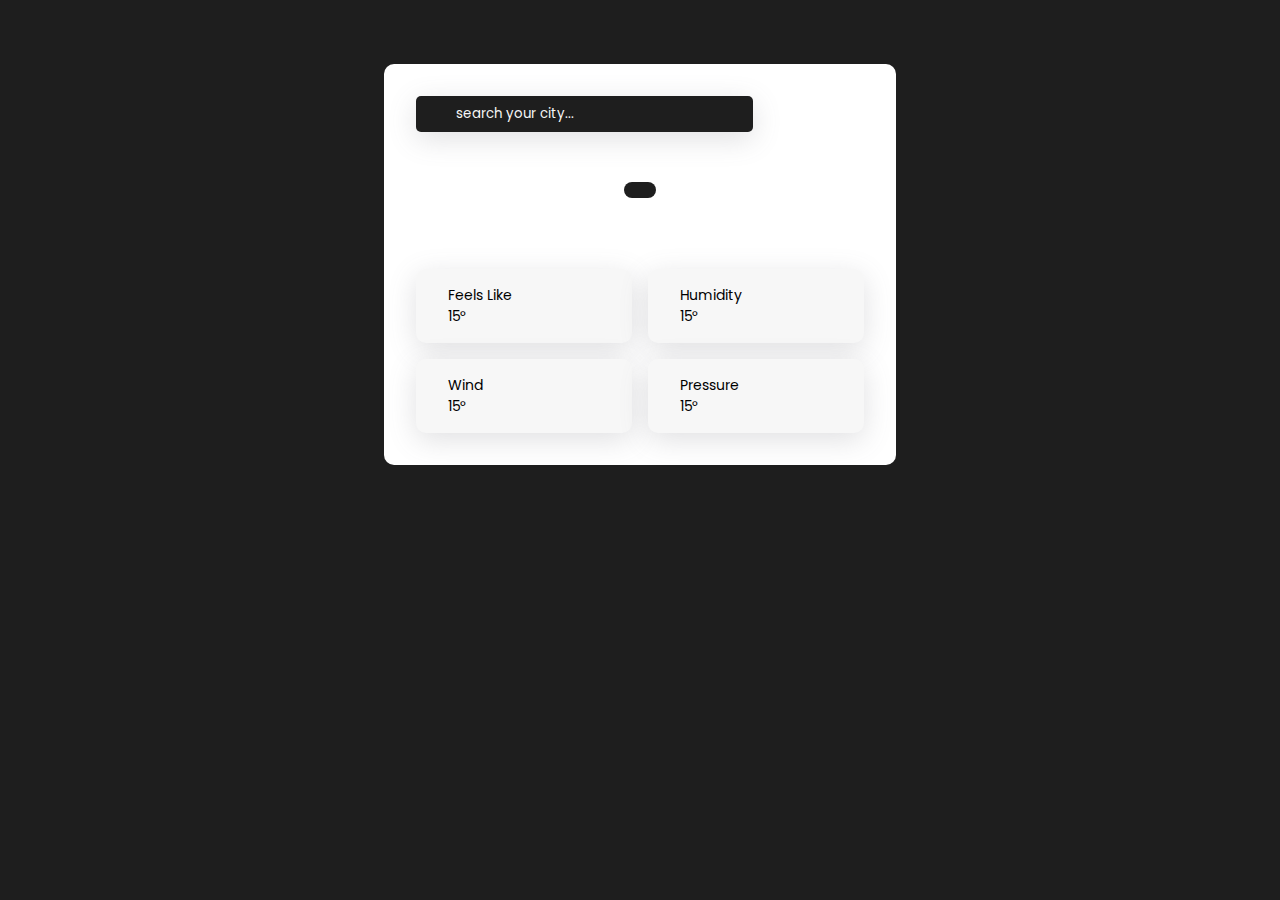
<file: Enhanced-WEATHER-APP/index.html>
<!DOCTYPE html>
<html lang="en">
  <head>
    <meta charset="UTF-8" />
    <meta name="viewport" content="width=device-width, initial-scale=1.0" />
    <link
      rel="stylesheet"
      href="https://cdnjs.cloudflare.com/ajax/libs/font-awesome/6.5.1/css/all.min.css"
      integrity="sha512-DTOQO9RWCH3ppGqcWaEA1BIZOC6xxalwEsw9c2QQeAIftl+Vegovlnee1c9QX4TctnWMn13TZye+giMm8e2LwA=="
      crossorigin="anonymous"
      referrerpolicy="no-referrer"
    />
    <title>Weather App</title>
    <link rel="stylesheet" href="style.css" />
  </head>
  <body>
    <section class="container">
      <!-- input field search  -->
      <div class="weather_header">
        <form class="weather_search">
          <i class="fa-solid fa-magnifying-glass"></i>
          <input
            type="text"
            class="city_name"
            placeholder="search your city..."
          />
        </form>
      </div>
      <!-- weather main data -->
      <div class="weather_body">
        <h1 class="weather_city"></h1>
        <p class="weather_date_time"></p>
        <div class="weather_data">
          <p class="weather_forecast"></p>
          <div class="weather_icon"></div>
        </div>
        <p class="weather_temperature"></p>
        <div class="weather_minmax">
          <p class="weather_min"></p>
          <p class="weather_max"></p>
        </div>
      </div>
      <!-- weather extra data  -->
      <section class="weather_info">
        <div class="weather_card">
          <i class="fa-solid fa-droplet"></i>
          <div>
            <p>Feels Like</p>
            <p class="weather_feelsLike">15&#176;</p>
          </div>
        </div>

        <div class="weather_card">
          <i class="fa-solid fa-droplet"></i>
          <div>
              <p>Humidity</p>
              <p class="weather_humidity">15&#176;</p>
          </div>
      </div>

      <div class="weather_card">
        <i class="fa-solid fa-wind"></i>
        <div>
            <p>Wind</p>
            <p class="weather_wind">15&#176;</p>
        </div>
    </div>
    
    <div class="weather_card">
      <i class="fa-solid fa-gauge-high"></i>
      <div>
          <p>Pressure</p>
          <p class="weather_pressure">15&#176;</p>
      </div>
  </div>

      </section>
    </section>
    <script src="index.js"></script>
  </body>
</html>
</file>
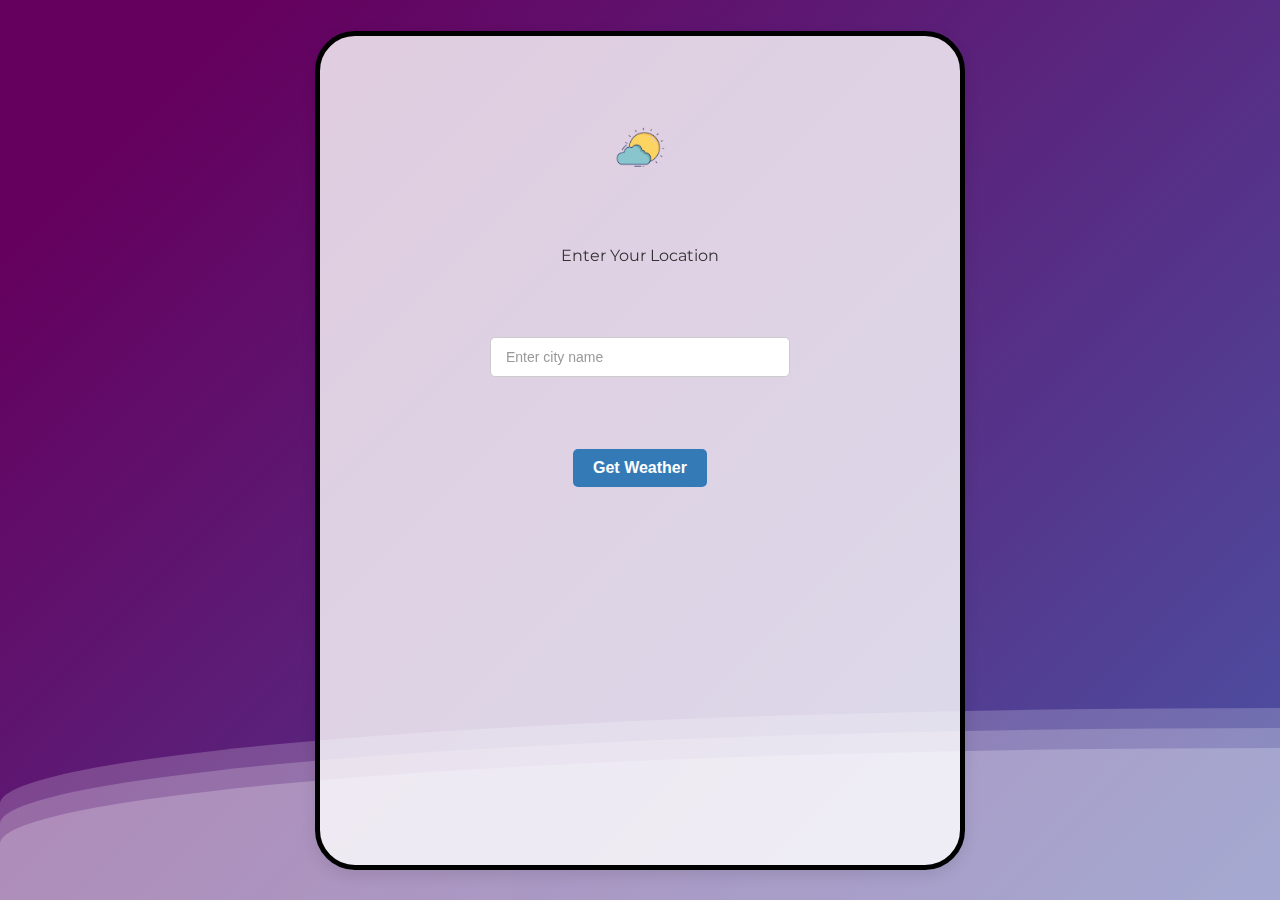
<file: Weather-Website/index.html>
<!DOCTYPE html>
<html lang="en">
<head>
    <meta charset="UTF-8">
    <meta name="viewport" content="width=device-width, initial-scale=1.0">
    <title>Weather App</title>
    <link rel="stylesheet" href="style.css">
    <link rel="preconnect" href="https://fonts.googleapis.com">
    <link rel="preconnect" href="https://fonts.gstatic.com" crossorigin>
    <link href="https://fonts.googleapis.com/css2?family=Montserrat:ital,wght@0,100..900;1,100..900&display=swap" rel="stylesheet">
    <link rel="stylesheet" href="https://cdnjs.cloudflare.com/ajax/libs/font-awesome/6.0.0-beta3/css/all.min.css" integrity="sha384-k6RqeWeci5ZR/Lv4MR0sA0FfDOMzD4j/sSUtiX9xD9rURoyFd0scZXaNDcM6qL" crossorigin="anonymous">
</head>
<body>
    <div>
        <div class="wave"></div>
        <div class="wave"></div>
        <div class="wave"></div>
    </div>
    <div class="Display montserrat">
        <img src="image-removebg-preview.png" alt="" height="50px" width="50px">
        <p>Enter Your Location</p>
        <input type="text" id="inputField" placeholder="Enter city name">
        <button onclick="startUpdates()">Get Weather</button>
        <p class="one"></p>
        <h2></h2>
        <p class="two"></p>
        <h3></h3>
    </div>
    <script src="scripts.js"></script>
</body>
</html>
</file>
<file: Enhanced-WEATHER-APP/style.css>
@import url("https://fonts.googleapis.com/css2?family=Poppins&display=swap");

* {
  margin: 0;
  padding: 0;
  box-sizing: border-box;
  font-family: "Poppins", sans-serif;
}

body {
  background: #1e1e1e;
  color: #171717;
}

.container {
  background-color: #fff;
  color: #171717;
  padding: 2rem;
  width: 40%;
  margin: 4rem auto;
  border-radius: 10px;
}

.weather_header {
  display: flex;
  justify-content: space-between;
  align-items: center;
}

input {
  border: none;
  background: #1e1e1e;
  color: #fff;
  outline: none;
  padding: 0.5rem 2.5rem;
  border-radius: 5px;
  box-shadow: rgba(100, 100, 111, 0.2) 0px 7px 29px 0px;
}

input::placeholder {
  color: #f7f7f7;
}

.weather_search {
  position: relative;
}

.weather_search i {
  position: absolute;
  left: 10px;
  top: 10px;
  font-size: 15px;
  color: #fff;
}

.weather_units {
  font-size: 1.5rem;
}

.weather_units span {
  cursor: pointer;
}

.weather_units span:first-child {
  margin-right: 0.5rem;
}

.weather_body {
  text-align: center;
  margin-top: 3rem;
}

.weather_datetime {
  margin-bottom: 2rem;
  font-size: 14px;
}

.weather_forecast {
  background: #1e1e1e;
  /* background-color: #f7f7f7; */
  color: #fff;
  /* color: #171717; */
  display: inline-block;
  padding: 0.5rem 1rem;
  border-radius: 30px;
}

.weather_icon img {
  width: 100px;
  filter: drop-shadow(2px 4px 6px black);
  -webkit-filter: drop-shadow(2px 4px 6px black);
}

.weather_temperature {
  font-size: 1.75rem;
}

.weather_minmax {
  display: flex;
  justify-content: center;
}

.weather_minmax p {
  font-size: 14px;
  margin: 0.5rem;
}

.weather_info {
  display: grid;
  grid-template-columns: repeat(2, 1fr);
  grid-gap: 1rem;
  margin-top: 3rem;
}

.weather_card {
  display: flex;
  align-items: center;
  background: #1e1e1e;
  background-color: #f7f7f7;
  color: #000;
  padding: 1rem;
  border-radius: 10px;
  box-shadow: rgba(100, 100, 111, 0.2) 0px 7px 29px 0px;
}

.weather_card i {
  font-size: 1.5rem;
  margin-right: 1rem;
}

.weather_card p {
  font-size: 14px;
}

@media (max-width: 936px) {
  .container {
    width: 90%;
  }

  .weather_header {
    flex-direction: column;
  }

  .weather_units {
    margin-top: 1rem;
  }
}

@media (max-width: 400px) {
  .weather_info {
    grid-template-columns: none;
  }
}
</file>
<file: Weather-Website/style.css>
body {
  display: flex;
  justify-content: center;
  align-items: center;
  height: 100vh;
  margin: 0;
  font-family: 'Montserrat', sans-serif;
  background: linear-gradient(135deg, rgba(101,0,94,1) 3%, rgba(60,132,206,1) 38%, rgba(48,238,226,1) 68%, rgba(255,25,25,1) 98%);
  animation: gradient 15s ease infinite;
  background-size: 400% 400%;
  background-attachment: fixed;
  color: #333;
}
@keyframes gradient {
  0% {
      background-position: 0% 0%;
  }
  50% {
      background-position: 100% 100%;
  }
  100% {
      background-position: 0% 0%;
  }
}
.wave {
  background: rgba(255, 255, 255, 0.25);
  border-radius: 1000% 1000% 0 0;
  position: fixed;
  width: 200%;
  height: 12em;
  animation: wave 10s -3s linear infinite;
  transform: translate3d(0, 0, 0);
  opacity: 0.8;
  bottom: 0;
  left: 0;
  z-index: -1;
}
.wave:nth-of-type(2) {
  bottom: -1.25em;
  animation: wave 18s linear reverse infinite;
  opacity: 0.8;
}
.wave:nth-of-type(3) {
  bottom: -2.5em;
  animation: wave 20s -1s reverse infinite;
  opacity: 0.9;
}
@keyframes wave {
  2% {
      transform: translateX(1);
  }
  25% {
      transform: translateX(-25%);
  }
  50% {
      transform: translateX(-50%);
  }
  75% {
      transform: translateX(-25%);
  }
  100% {
      transform: translateX(1);
  }
}
.Display {
  border: 5px solid black;
  height: 85vh;
  width: 45vw;
  display: flex;
  flex-direction: column;
  justify-content: space-evenly;
  align-items: center;
  gap: 1rem;
  border-radius: 40px;
  background-color: rgba(255, 255, 255, 0.8);
  padding: 2rem;
  box-shadow: 0 5px 15px rgba(0,0,0,0.1);
  text-align: center;
  position: relative;
}
.Display p, .Display h2, .Display h3 {
  margin: 0;
  padding: 0;
}
.weather-icon {
  font-size: 4rem;
  color: #ffca28;
}
#inputField {
  padding: 10px 15px;
  border-radius: 5px;
  border: 1px solid #ccc;
  font-size: 16px;
  font-family: Arial, sans-serif;
  width: 80%;
  max-width: 300px;
  box-sizing: border-box;
}
#inputField::placeholder {
  color: #999;
  font-size: 14px;
}
#inputField:hover {
  border-color: #aaa;
  box-shadow: 0 0 5px rgba(0, 0, 0, 0.1);
}
#inputField:focus {
  border-color: #337ab7;
  box-shadow: 0 0 10px rgba(0, 0, 0, 0.2);
  outline: none;
}
button {
  padding: 10px 20px;
  border: none;
  border-radius: 5px;
  background-color: #337ab7;
  color: #fff;
  cursor: pointer;
  font-size: 16px;
  font-weight: bold;
  transition: background-color 0.3s ease;
}
button:hover {
  background-color: #23527c;
}
button:active {
  background-color: #1a4d7a;
  box-shadow: 0 0 10px rgba(0, 0, 0, 0.2);
}
button:focus {
  outline: none;
  box-shadow: 0 0 10px rgba(0, 0, 0, 0.2);
}
@media (max-width: 768px) {
  .Display {
      width: 80vw;
      padding: 1rem;
  }
  #inputField {
      width: 90%;
  }
}
@media (max-width: 480px) {
  .Display {
      width: 95vw;
      padding: 0.5rem;
      gap: 0.5rem;
  }
  #inputField {
      width: 100%;
  }
  button {
      width: 100%;
      padding: 10px;
  }
}
</file>
